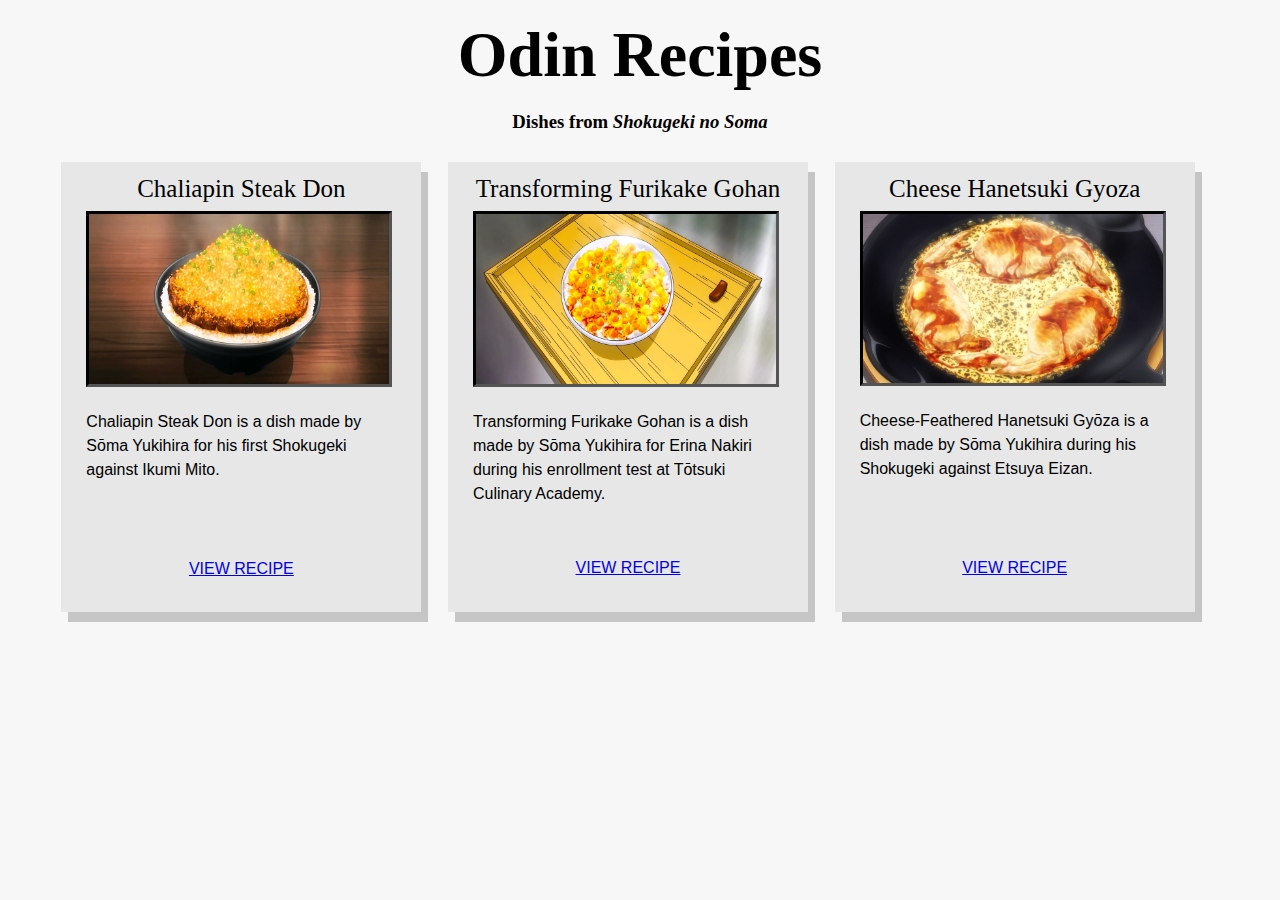
<file: index.html>
<!DOCTYPE html>
<html lang = "en">

<head>
  <meta charset="utf-8">
  <title>Odin Recipes</title>
  <link rel="stylesheet" href="./style.css">
</head>

<body>
  <h1 class="title">Odin Recipes</h1>

  <h3 class="subtitle">Dishes from <i>Shokugeki no Soma</i></h3>
  <div class="dish-container">
  <ul class="dish-list">
      <div class="chaliapin">
        <li class="chaliapin2">Chaliapin Steak Don</li>
        <img class="chaliapin-img" src="chaliapin-img.webp" alt="Delicious Japanese steak">
        <p class="chaliapin-text">Chaliapin Steak Don is a dish made by Sōma Yukihira for his first Shokugeki against Ikumi Mito.
        </p>
        <li class="chaliapin-view"><a href="recipes/chaliapin.html">VIEW RECIPE </a></li>
      </div>
      <div class="furikake">
        <li class="furikake2">Transforming Furikake Gohan</li>
        <img class="furikake-img" src="furikake-img.webp" alt="Furikake sprinkled on top of rice and extra chicken">
        <p class="furikake-text">Transforming Furikake Gohan is a dish made by Sōma Yukihira for Erina Nakiri during his enrollment test at Tōtsuki Culinary Academy.
        </p>
        <li class="furikake-view"><a href="recipes/furikake.html">VIEW RECIPE</a></li>
      </div>
      <div class="gyoza">
        <li class="gyoza2">Cheese Hanetsuki Gyoza
        </li>
        <img class="gyoza-img" src="gyoza-img.webp" >
        <p class="gyoza-text">Cheese-Feathered Hanetsuki Gyōza is a dish made by Sōma Yukihira during his Shokugeki against Etsuya Eizan.
        </p>
        <li class="gyoza-view"><a href="recipes/gyoza.html">VIEW RECIPE</a></li>
      </div>
  </ul>
  </div>
  
</body>

</html>
</file>
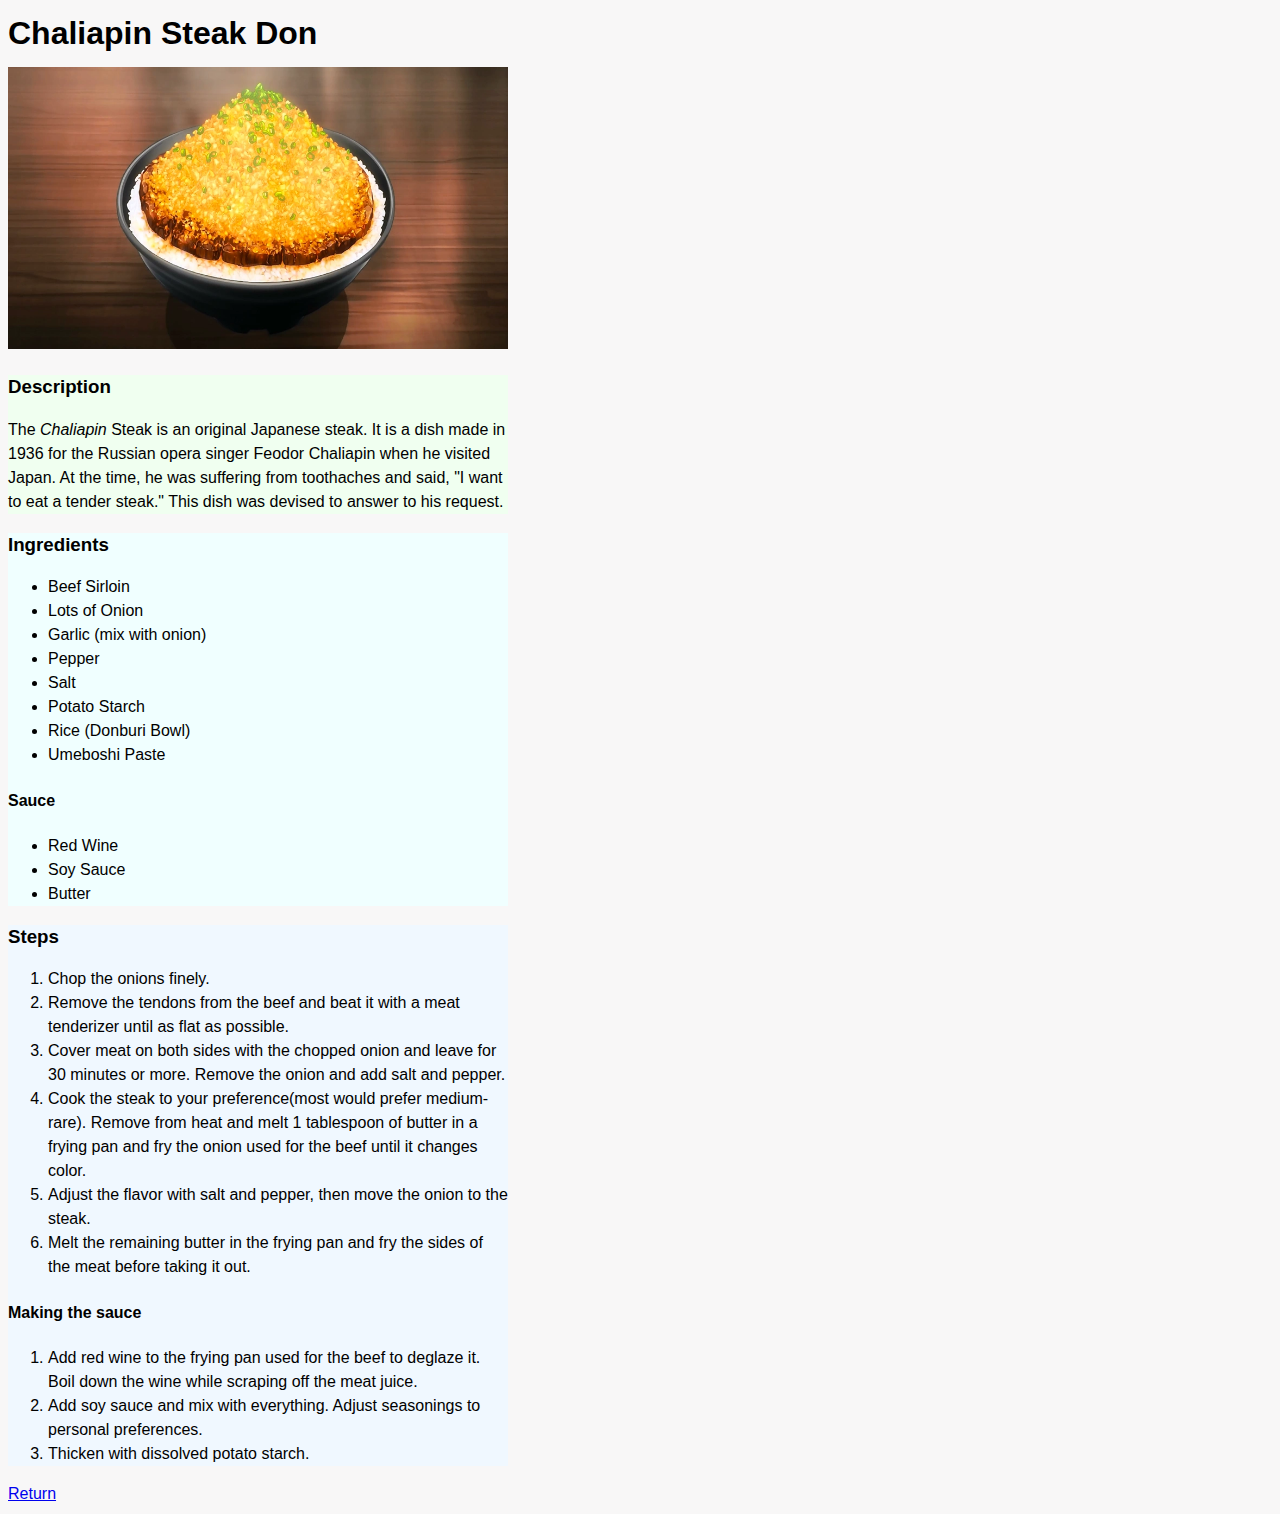
<file: recipes/chaliapin.html>
<!DOCTYPE html>
<html lang="en">
<head>
    <meta charset="UTF-8">
    <title>Chaliapin Steak Don</title>
    <link rel="stylesheet" href="../style.css">
</head>
<body>
    <h1>Chaliapin Steak Don</h1>
    <img src="../chaliapin-img.webp" alt="Delicious Japanese steak" >
    <div class="description">
    <h3>Description</h3>
    <p>The <i>Chaliapin</i> Steak is an original Japanese steak. It is a dish made in 1936 for the Russian opera singer Feodor Chaliapin when he visited Japan. At the time, he was suffering from toothaches and said, "I want to eat a tender steak." This dish was devised to answer to his request.</p>
    </div>

    <div class="ingredients">
    <h3>Ingredients</h3>
    <ul>
      <li>Beef Sirloin</li>
      <li>Lots of Onion</li>
      <li>Garlic (mix with onion)</li>
      <li>Pepper</li>
      <li>Salt</li>
      <li>Potato Starch</li>
      <li>Rice (Donburi Bowl)</li>
      <li>Umeboshi Paste</li>
    </ul>

    <h4>Sauce</h4>
    <ul>
      <li>Red Wine</li>
      <li>Soy Sauce</li>
      <li>Butter</li>
    </ul>
    </div>

    <div class="steps">
    <h3>Steps</h3>
    <ol>
      <li>Chop the onions finely.</li>
      <li>Remove the tendons from the beef and beat it with a meat tenderizer until as flat as possible.</li>
      <li>Cover meat on both sides with the chopped onion and leave for 30 minutes or more. Remove the onion and add salt and pepper.</li>
      <li>Cook the steak to your preference(most would prefer medium-rare). Remove from heat and melt 1 tablespoon of butter in a frying pan and fry the onion used for the beef until it changes color.</li> 
      <li>Adjust the flavor with salt and pepper, then move the onion to the steak.</li>
      <li>Melt the remaining butter in the frying pan and fry the sides of the meat before taking it out.</li>
    </ol>
    <h4>Making the sauce</h4>
    <ol>
      <li>Add red wine to the frying pan used for the beef to deglaze it. Boil down the wine while scraping off the meat juice.</li>
      <li>Add soy sauce and mix with everything. Adjust seasonings to personal preferences.</li>
      <li>Thicken with dissolved potato starch.</li>
    </ol>
    </div>

    <a href="../index.html">Return</a>

</body>
</html>
</file>
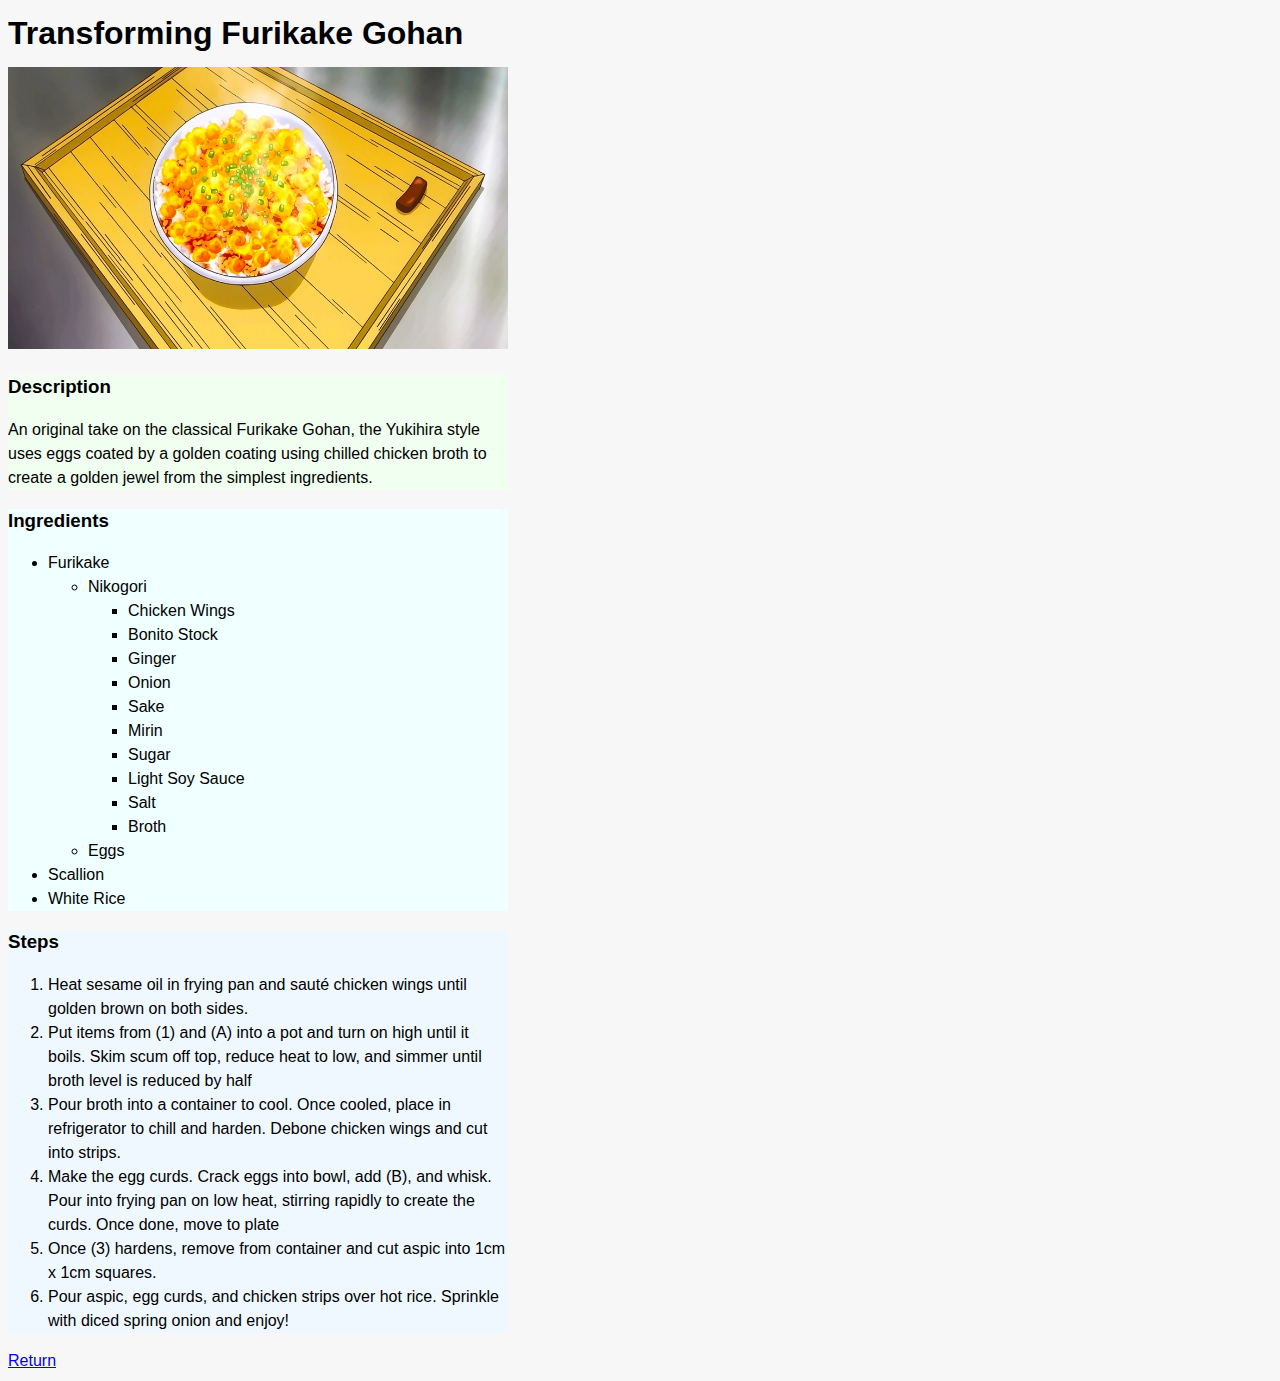
<file: recipes/furikake.html>
<!DOCTYPE html>
<html lang="en">
<head>
  <meta charset="UTF-8">
  <title>Transforming furikake Gohan</title>
  <link rel="stylesheet" href="../style.css">
</head>
<body>
  <h1>Transforming Furikake Gohan</h1>
  <img src="../furikake-img.webp" alt="Furikake sprinkled on top of rice and extra chicken">

  <div class="description">
  <h3>Description</h3>
  <p>An original take on the classical Furikake Gohan, the Yukihira style uses eggs coated by a golden coating using chilled chicken broth to create a golden jewel from the simplest ingredients.</p>
  </div>

  <div class="ingredients">
  <h3>Ingredients</h3>
  <ul>
    <li>Furikake</li>
    <ul>
      <li>Nikogori</li>
      <ul>
          <li>Chicken Wings</li>
          <li>Bonito Stock</li>            <li>Ginger</li>
          <li>Onion</li>
          <li>Sake</li>
          <li>Mirin</li>
          <li>Sugar</li>
          <li>Light Soy Sauce</li>
          <li>Salt</li>
          <li>Broth</li>
      </ul>
      <li>Eggs</li>
    </ul>
    <li>Scallion</li>
    <li>White Rice</li>
  </ul>
  </div>

  <div class="steps">
  <h3>Steps</h3>
  <ol>
    <li>Heat sesame oil in frying pan and sauté chicken wings until golden brown on both sides.</li>
    <li>Put items from (1) and (A) into a pot and turn on high until it boils. Skim scum off top, reduce heat to low, and simmer until broth level is reduced by half</li>
    <li>Pour broth into a container to cool. Once cooled, place in refrigerator to chill and harden. Debone chicken wings and cut into strips.</li>
    <li>Make the egg curds. Crack eggs into bowl, add (B), and whisk. Pour into frying pan on low heat, stirring rapidly to create the curds. Once done, move to plate</li>
    <li>Once (3) hardens, remove from container and cut aspic into 1cm x 1cm squares.</li>
    <li>Pour aspic, egg curds, and chicken strips over hot rice. Sprinkle with diced spring onion and enjoy!</li>
  </ol>
  </div>

  <a href="../index.html">Return</a>
  
</body>
</html>
</file>
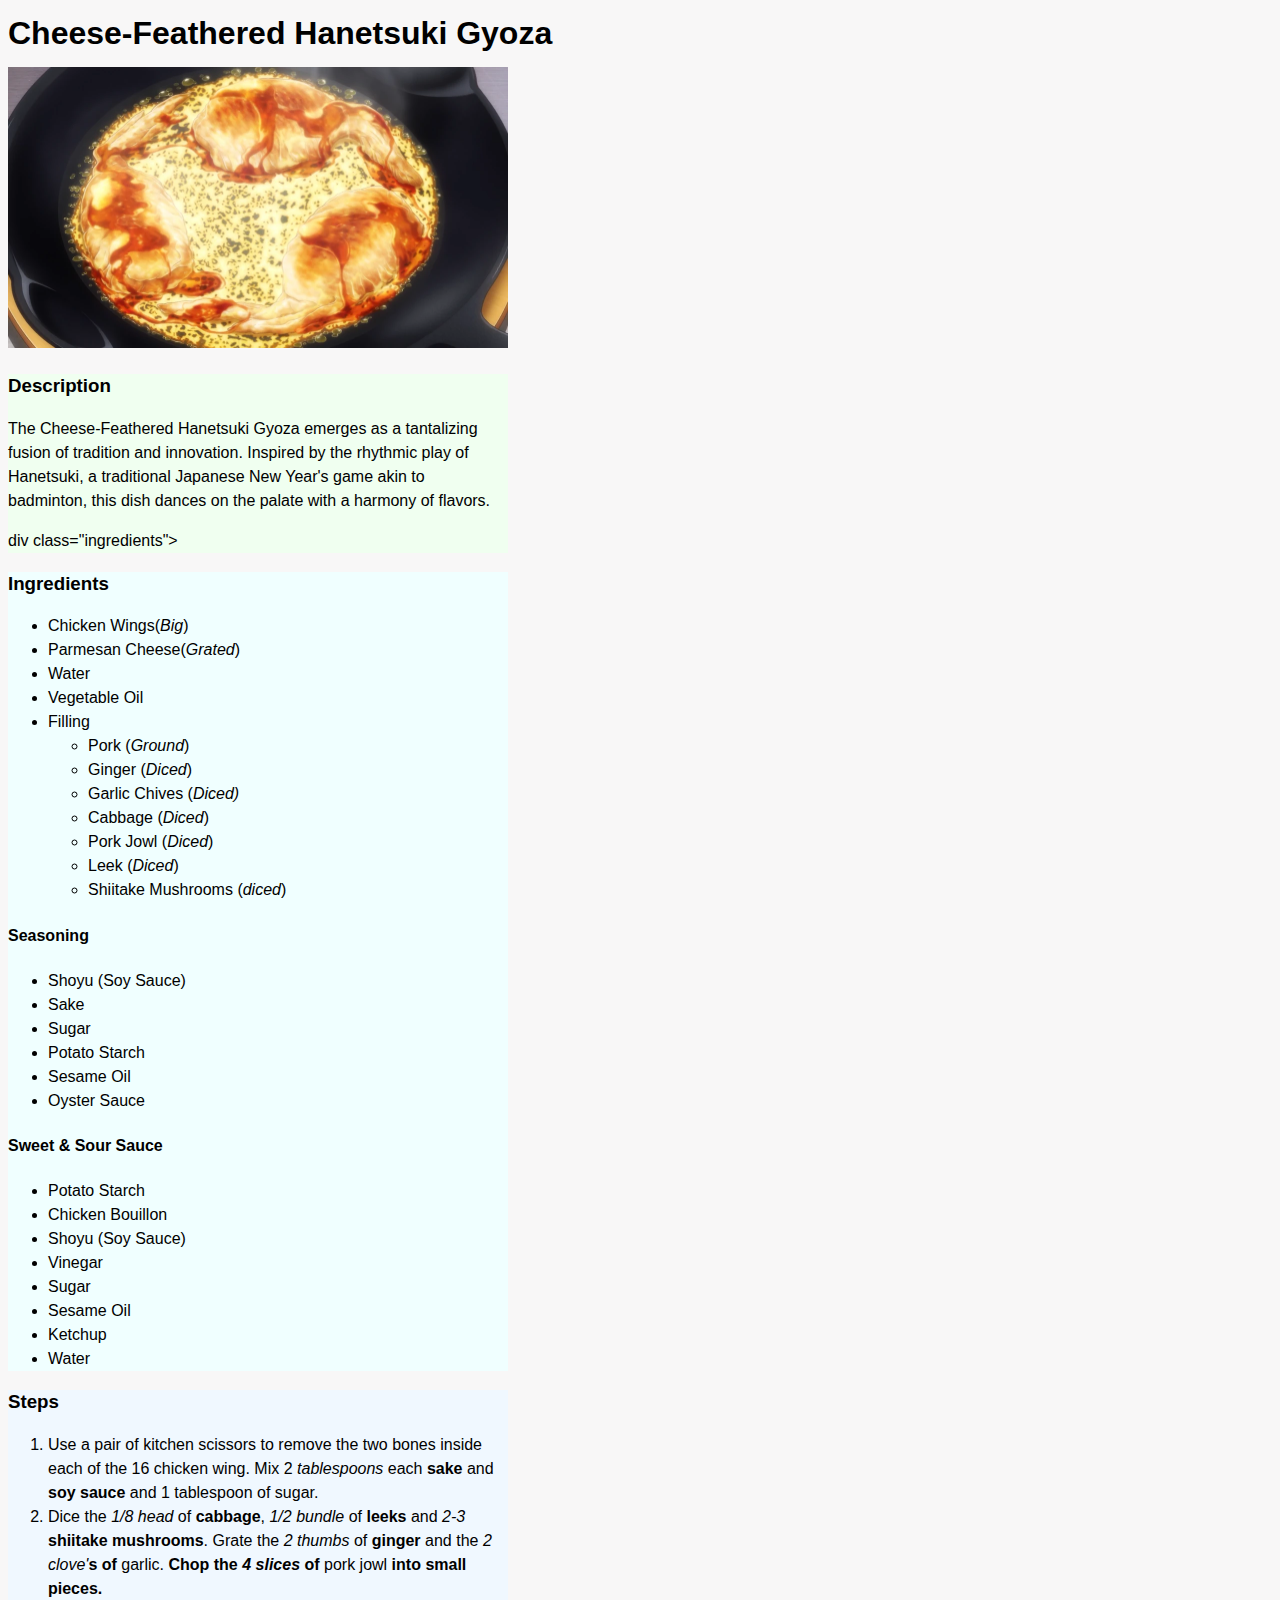
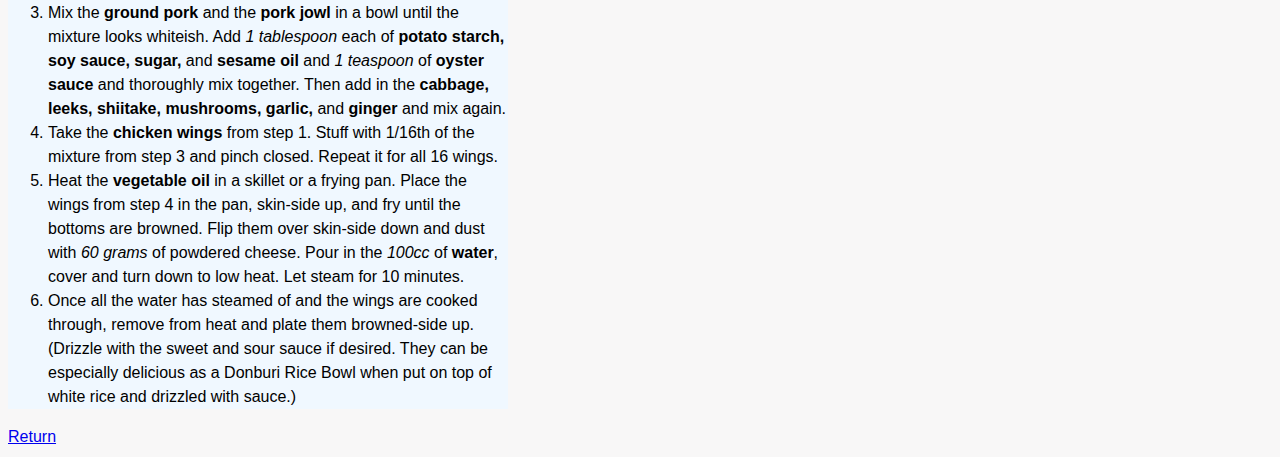
<file: recipes/gyoza.html>
<!DOCTYPE html>
<html lang="en">
<head>
  <meta charset="UTF-8">
  <title>Cheese-Feathered Hanetsuki Gyoza</title>
  <link rel="stylesheet" href="../style.css">
</head>
<body>
  <h1>Cheese-Feathered Hanetsuki Gyoza</h1>
   <img src="../gyoza-img.webp" alt="Hanetsuki-styled Gyoza" >

   <div class="description">
  <h3>Description</h3>
  <p>The Cheese-Feathered Hanetsuki Gyoza emerges as a tantalizing fusion of tradition and innovation. Inspired by the rhythmic play of Hanetsuki, a traditional Japanese New Year's game akin to badminton, this dish dances on the palate with a harmony of flavors.</p>
  div class="ingredients">
   </div>

  <div class="ingredients">
  <h3>Ingredients</h3>
  <ul>
    <li>Chicken Wings(<i>Big</i>)</li>
    <li>Parmesan Cheese(<i>Grated</i>)</li>
    <li>Water</li>
    <li>Vegetable Oil</li>
    <li>Filling</li>
    <ul>
       <li>Pork (<i>Ground</i>)</li>
      <li>Ginger (<i>Diced</i>)</li>
      <li>Garlic Chives (<i>Diced)</i></li>
      <li>Cabbage (<i>Diced</i>)</li>
      <li>Pork Jowl (<i>Diced</i>)</li>
      <li>Leek (<i>Diced</i>)</li>
      <li>Shiitake Mushrooms (<i>diced</i>)</li>
    </ul>
  </ul>
  <h4>Seasoning</h4>
  <ul>
    <li>Shoyu (Soy Sauce)</li>
    <li>Sake</li>
    <li>Sugar</li>
    <li>Potato Starch</li>
    <li>Sesame Oil</li>
    <li>Oyster Sauce</li>
  </ul>
  <h4>Sweet & Sour Sauce</h4>
  <ul>
    <li>Potato Starch</li>
    <li>Chicken Bouillon</li>
    <li>Shoyu (Soy Sauce)</li>
    <li>Vinegar</li>
    <li>Sugar</li>
    <li>Sesame Oil</li>
    <li>Ketchup</li>
    <li>Water</li>
  </ul>
  </div>

  <div class="steps">
  <h3>Steps</h3>
  <ol>
    <li>Use a pair of kitchen scissors to remove the two bones inside each of the 16 chicken wing. Mix 2 <i>tablespoons</i> each <b>sake</b> and <b>soy sauce</b> and 1 tablespoon of sugar.</li>
    <li>Dice the <i>1/8 head</i> of <b>cabbage</b>, <i>1/2 bundle</i> of <b>leeks</b> and <i>2-3</i> <b>shiitake mushrooms</b>. Grate the <i>2 thumbs</i> of <b>ginger</b> and the <i>2 clove'</i><b>s of</b> garlic. <b>Chop the <i>4 slices</i> of</b> pork jowl <b>into small pieces.</b></li>
    <li>Mix the <b>ground pork</b> and the <b>pork jowl</b> in a bowl until the mixture looks whiteish. Add <i>1 tablespoon</i> each of <b>potato starch, soy sauce, sugar,</b> and <b>sesame oil</b> and <i>1 teaspoon</i> of <b>oyster sauce</b> and thoroughly mix together. Then add in the <b>cabbage, leeks, shiitake, mushrooms, garlic,</b> and <b>ginger</b> and mix again.</li>
    <li>Take the <b>chicken wings</b> from step 1. Stuff with 1/16th of the mixture from step 3 and pinch closed. Repeat it for all 16 wings.</li>
    <li>Heat the <b>vegetable oil</b> in a skillet or a frying pan. Place the wings from step 4 in the pan, skin-side up, and fry until the bottoms are browned. Flip them over skin-side down and dust with <i>60 grams</i> of powdered cheese. Pour in the <i>100cc</i> of <b>water</b>, cover and turn down to low heat. Let steam for 10 minutes.</li>
    <li>Once all the water has steamed of and the wings are cooked through, remove from heat and plate them browned-side up. (Drizzle with the sweet and sour sauce if desired. They can be especially delicious as a Donburi Rice Bowl when put on top of white rice and drizzled with sauce.)</li>
  </ol>
  </div>

	<a href="../index.html">Return</a>
	
</body>
</html>
</file>
<file: style.css>
body {
  font-family: sans-serif;
  line-height:1.5em;
  box-sizing: border-box;
  background-color: #f8f7f7;
}

.title {
  text-align: center;
  font-family: copperplate;
  font-size: 64px;
}

.subtitle{
  text-align: center;
  font-family: fantasy;
}

.dish-list{
  list-style-type: none;
  display: flex;
}

/* Page's content */
img{
  width: 500px;
  height: auto;
}

.description{
  background-color: honeydew;
  width: 500px;
}

.ingredients{
  background-color: azure;
  width: 500px;
}

.steps{
  background-color: aliceblue;
  width: 500px;
}
/* ======= */

/* Index Page */
.dish-container{
  width: 1200px;
  height: 500px;
}

.chaliapin-view,
.furikake-view,
.gyoza-view{
  /* border: 1px dotted black; */
  padding: 10px; 
  margin-top: 100px;
  text-align: center;
}

.chaliapin-view,
.gyoza-view{
  margin-top: 65px;
}
.furikake-view{
  margin-top: 40px;
}

.chaliapin,
.furikake,
.gyoza{
  background-color: #e7e7e7;
  margin: 10px auto;
  width: 360px; 
  height: 450px;
  box-shadow: 7px 10px  #c6c5c5;
}

.chaliapin2,
.furikake2,
.gyoza2{
  font-family: fantasy, papyrus;
  text-align: center;
  margin-top: 15px;
  font-size: 25px;
}

.chaliapin-img,
.furikake-img,
.gyoza-img{
  width: 300px;
  height: auto;
  margin-left: 25px;
  margin-top: 10px;
  border: inset 3px black;
}

.chaliapin-text,
.furikake-text,
.gyoza-text{
  text-align: left;
  padding: 0px 25px;
}
</file>
